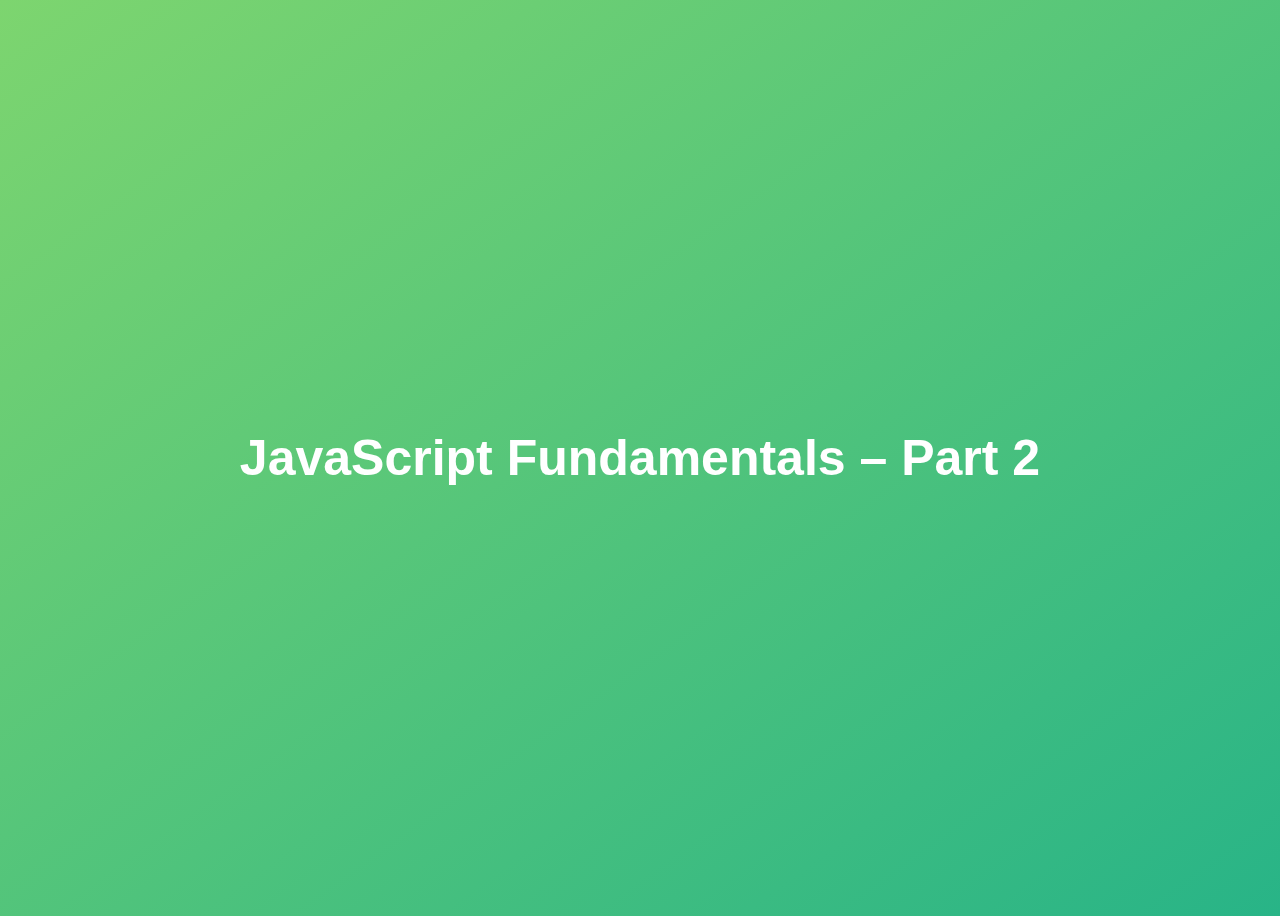
<file: 002_Fundamental2/index.html>
<!DOCTYPE html>
<html lang="en">
  <head>
    <meta charset="UTF-8" />
    <meta name="viewport" content="width=device-width, initial-scale=1.0" />
    <meta http-equiv="X-UA-Compatible" content="ie=edge" />
    <title>JavaScript Fundamentals – Part 2</title>
    <style>
      body {
        height: 100vh;
        display: flex;
        align-items: center;
        background: linear-gradient(to top left, #28b487, #7dd56f);
      }
      h1 {
        font-family: sans-serif;
        font-size: 50px;
        line-height: 1.3;
        width: 100%;
        padding: 30px;
        text-align: center;
        color: white;
      }
    </style>
  </head>
  <body>
    <h1>JavaScript Fundamentals – Part 2</h1>
    <script src="script.js"></script>
  </body>
</html>
</file>
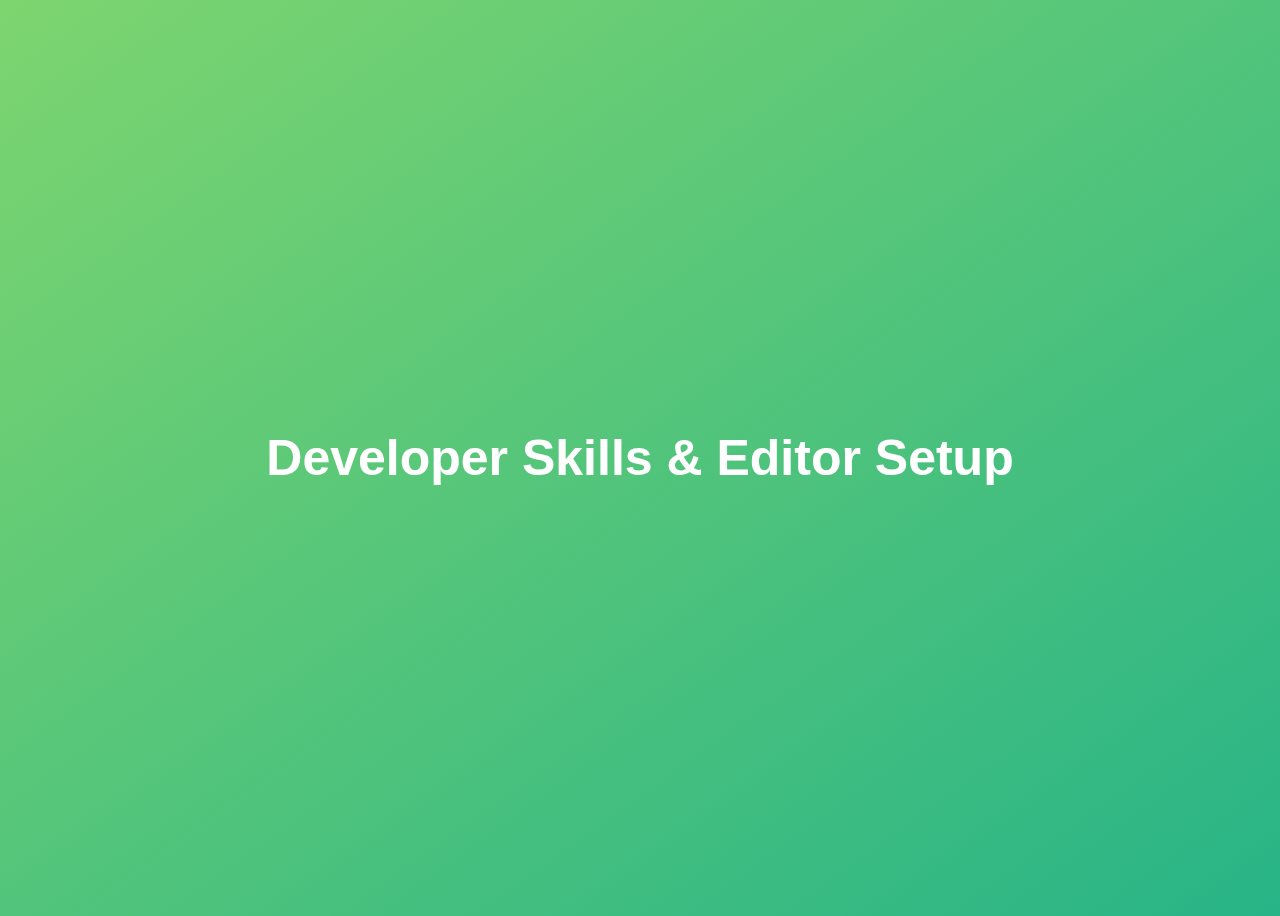
<file: 003_Developer_tools/index.html>
<!DOCTYPE html>
<html lang="en">
  <head>
    <meta charset="UTF-8" />
    <meta name="viewport" content="width=device-width, initial-scale=1.0" />
    <meta http-equiv="X-UA-Compatible" content="ie=edge" />
    <title>Developer Skills & Editor Setup</title>
    <style>
      body {
        height: 100vh;
        display: flex;
        align-items: center;
        background: linear-gradient(to top left, #28b487, #7dd56f);
      }
      h1 {
        font-family: sans-serif;
        font-size: 50px;
        line-height: 1.3;
        width: 100%;
        padding: 30px;
        text-align: center;
        color: white;
      }
    </style>
  </head>
  <body>
    <h1>Developer Skills & Editor Setup</h1>
    <script src="script.js"></script>
  </body>
</html>
</file>
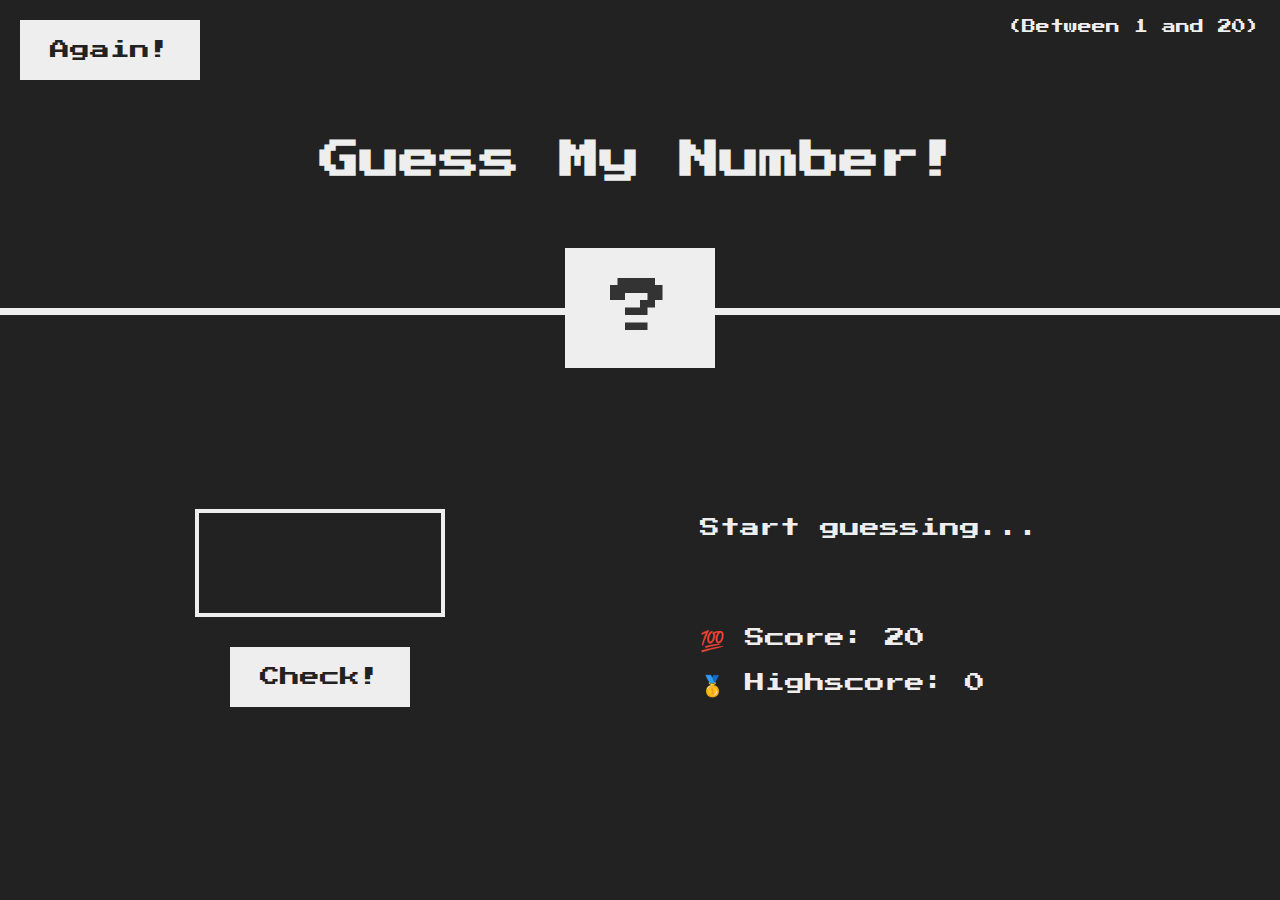
<file: 005/index.html>
<!DOCTYPE html>
<html lang="en">
  <head>
    <meta charset="UTF-8" />
    <meta name="viewport" content="width=device-width, initial-scale=1.0" />
    <meta http-equiv="X-UA-Compatible" content="ie=edge" />
    <link rel="stylesheet" href="style.css" />
    <title>Guess My Number!</title>
  </head>
  <body>
    <header>
      <h1>Guess My Number!</h1>
      <p class="between">(Between 1 and 20)</p>
      <button class="btn again">Again!</button>
      <div class="number">?</div>
    </header>
    <main>
      <section class="left">
        <input type="number" class="guess" />
        <button class="btn check">Check!</button>
      </section>
      <section class="right">
        <p class="message">Start guessing...</p>
        <p class="label-score">💯 Score: <span class="score">20</span></p>
        <p class="label-highscore">
          🥇 Highscore: <span class="highscore">0</span>
        </p>
      </section>
    </main>
    <script src="script.js"></script>
  </body>
</html>
</file>
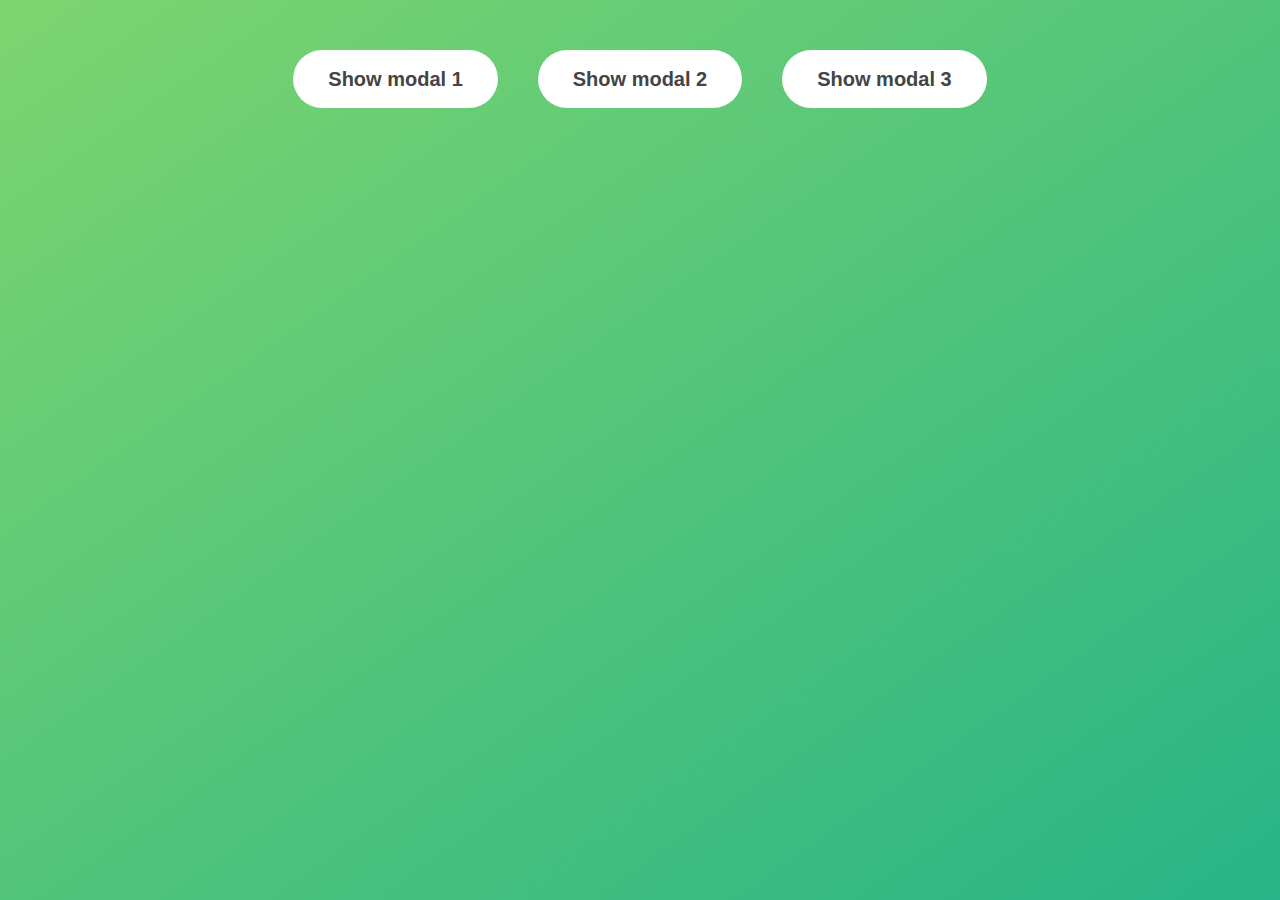
<file: 006_Modal/index.html>
<!DOCTYPE html>
<html lang="en">
  <head>
    <meta charset="UTF-8" />
    <meta name="viewport" content="width=device-width, initial-scale=1.0" />
    <meta http-equiv="X-UA-Compatible" content="ie=edge" />
    <link rel="stylesheet" href="style.css" />
    <title>Modal window</title>
  </head>
  <body>
    <button class="show-modal">Show modal 1</button>
    <button class="show-modal">Show modal 2</button>
    <button class="show-modal">Show modal 3</button>

    <div class="modal hidden">
      <button class="close-modal">&times;</button>
      <h1>I'm a modal window 😍</h1>
      <p>
        Lorem ipsum dolor sit amet, consectetur adipisicing elit, sed do eiusmod
        tempor incididunt ut labore et dolore magna aliqua. Ut enim ad minim
        veniam, quis nostrud exercitation ullamco laboris nisi ut aliquip ex ea
        commodo consequat. Duis aute irure dolor in reprehenderit in voluptate
        velit esse cillum dolore eu fugiat nulla pariatur. Excepteur sint
        occaecat cupidatat non proident, sunt in culpa qui officia deserunt
        mollit anim id est laborum.
      </p>
    </div>
    <div class="overlay hidden"></div>

    <script src="script.js"></script>
  </body>
</html>
</file>
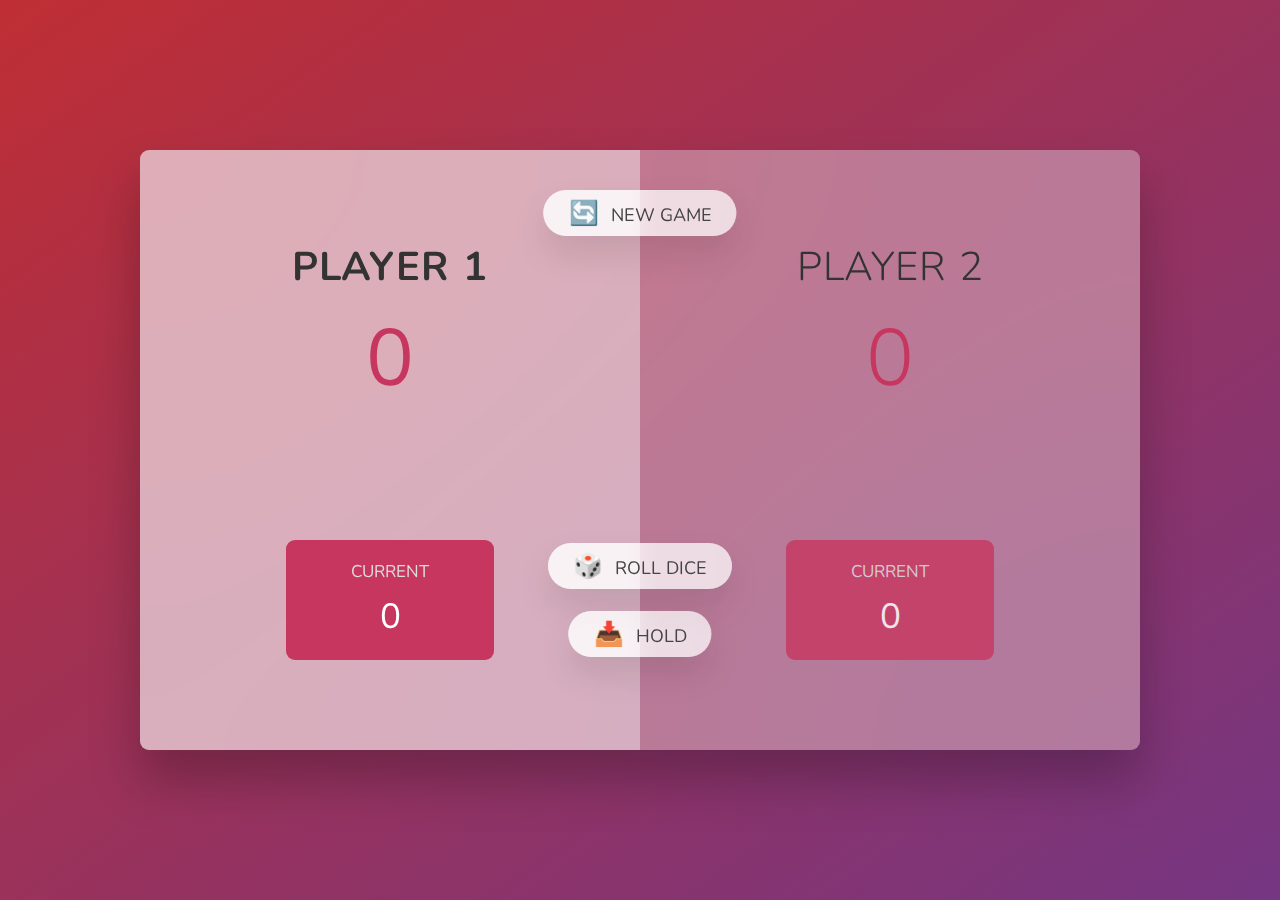
<file: 007_Pig_game/index.html>
<!DOCTYPE html>
<html lang="en">
  <head>
    <meta charset="UTF-8" />
    <meta name="viewport" content="width=device-width, initial-scale=1.0" />
    <meta http-equiv="X-UA-Compatible" content="ie=edge" />
    <link rel="stylesheet" href="style.css" />
    <title>Pig Game</title>
  </head>
  <body>
    <main>
      <section class="player player--0 player--active">
        <h2 class="name" id="name--0">Player 1</h2>
        <p class="score" id="score--0">43</p>
        <div class="current">
          <p class="current-label">Current</p>
          <p class="current-score" id="current--0">0</p>
        </div>
      </section>
      <section class="player player--1">
        <h2 class="name" id="name--1">Player 2</h2>
        <p class="score" id="score--1">24</p>
        <div class="current">
          <p class="current-label">Current</p>
          <p class="current-score" id="current--1">0</p>
        </div>
      </section>

      <img src="dice-5.png" alt="Playing dice" class="dice" />
      <button class="btn btn--new">🔄 New game</button>
      <button class="btn btn--roll">🎲 Roll dice</button>
      <button class="btn btn--hold">📥 Hold</button>
    </main>
    <script src="script.js"></script>
  </body>
</html>
</file>
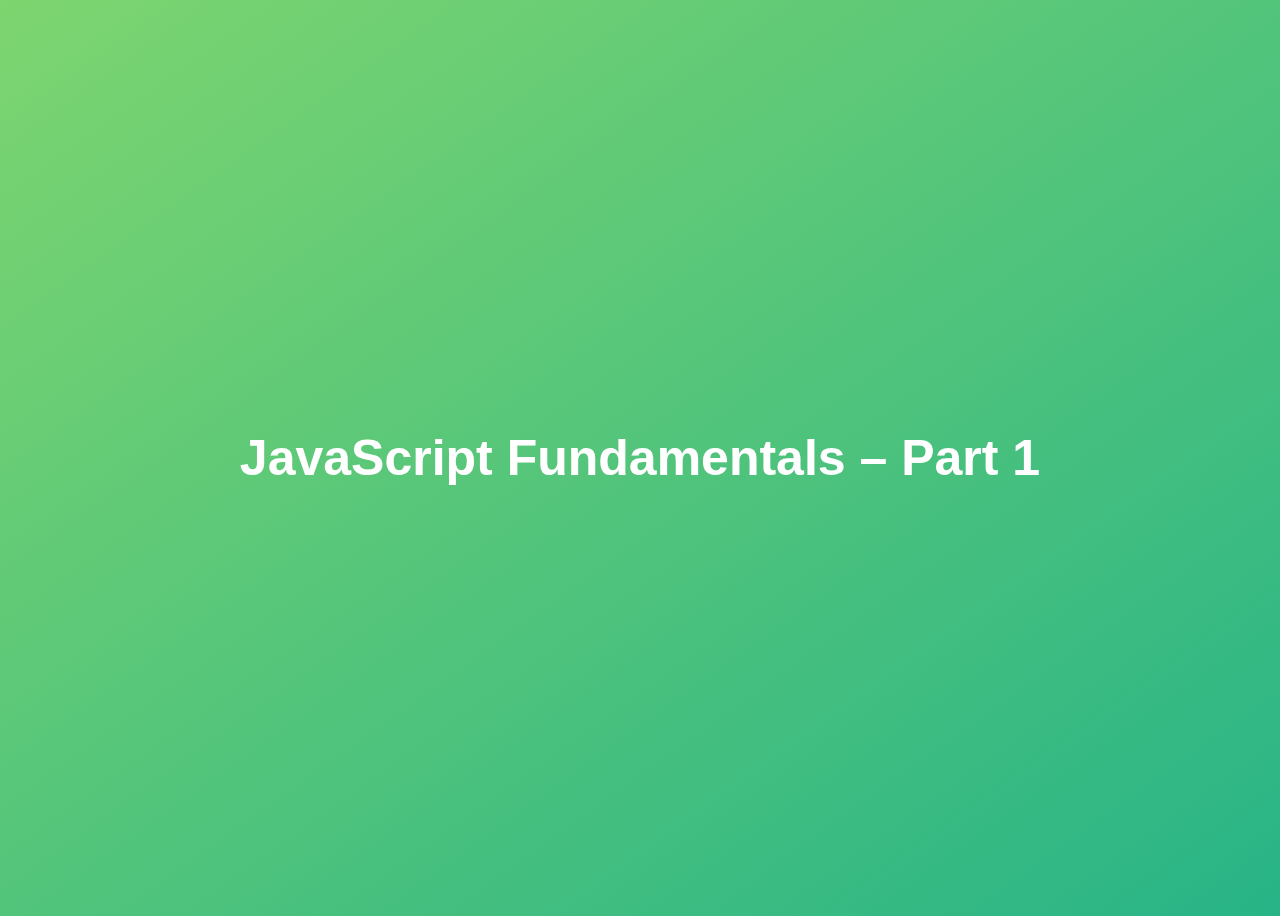
<file: 001/starter/index.html>
<!DOCTYPE html>
<html lang="en">
  <head>
    <meta charset="UTF-8" />
    <meta name="viewport" content="width=device-width, initial-scale=1.0" />
    <meta http-equiv="X-UA-Compatible" content="ie=edge" />
    <title>JavaScript Fundamentals – Part 1</title>
    <style>
      body {
        height: 100vh;
        display: flex;
        align-items: center;
        background: linear-gradient(to top left, #28b487, #7dd56f);
      }
      h1 {
        font-family: sans-serif;
        font-size: 50px;
        line-height: 1.3;
        width: 100%;
        padding: 30px;
        text-align: center;
        color: white;
      }
    </style>

  </head>
  <body>
    <h1>JavaScript Fundamentals – Part 1</h1>
  </body>

  <script src="script.js"></script>

</html>
</file>
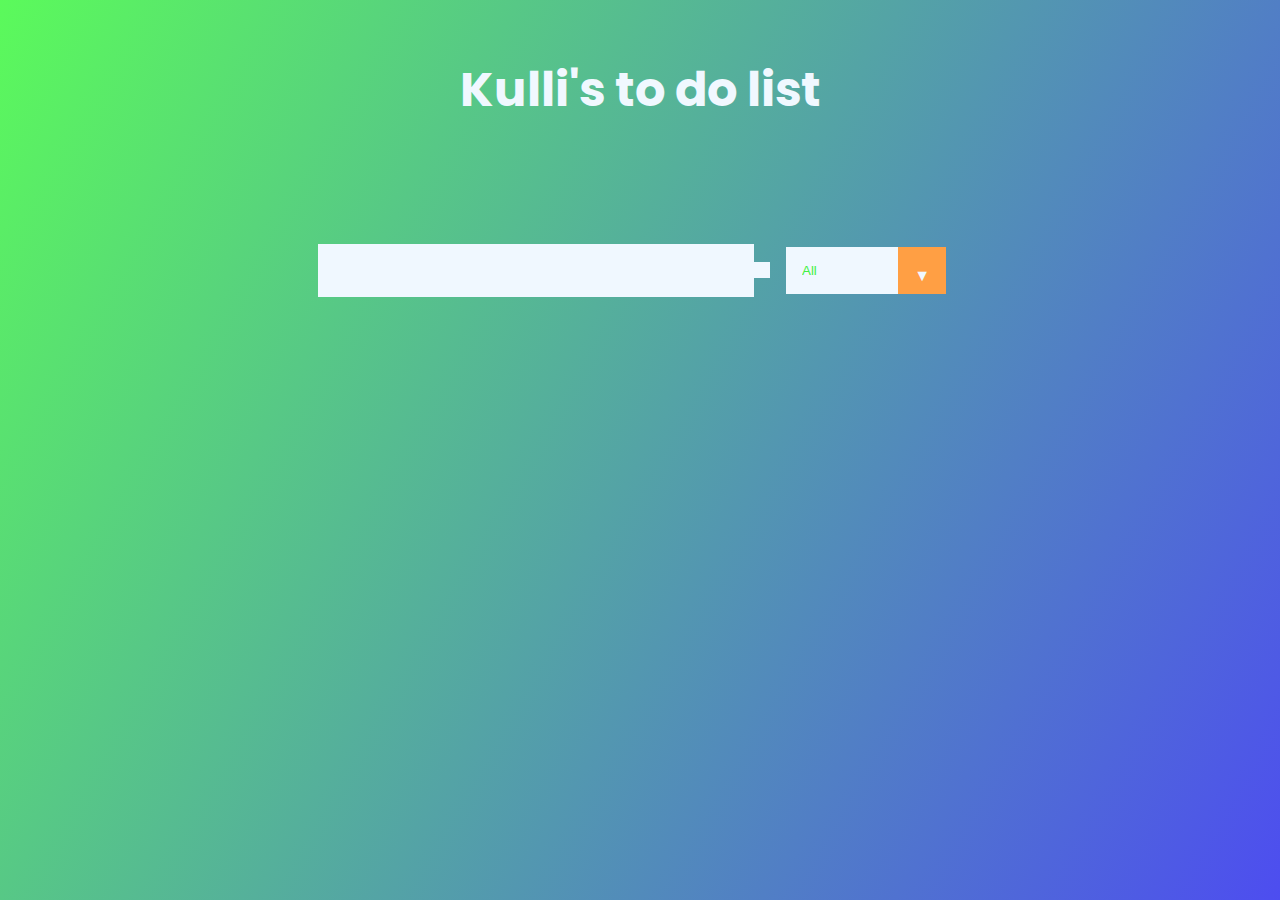
<file: Projects/001_todo_list/index.html>
<!DOCTYPE html>
<html lang="en">
  <head>
    <meta charset="UTF-8" />
    <meta http-equiv="X-UA-Compatible" content="IE=edge" />
    <meta name="viewport" content="width=device-width, initial-scale=1.0" />
    <link rel="preconnect" href="https://fonts.gstatic.com" />
    <link
      href="https://fonts.googleapis.com/css2?family=Poppins&display=swap"
      rel="stylesheet"
    />
    <link
      rel="stylesheet"
      href="https://cdnjs.cloudflare.com/ajax/libs/font-awesome/5.15.3/css/all.min.css"
      integrity="sha512-iBBXm8fW90+nuLcSKlbmrPcLa0OT92xO1BIsZ+ywDWZCvqsWgccV3gFoRBv0z+8dLJgyAHIhR35VZc2oM/gI1w=="
      crossorigin="anonymous"
      referrerpolicy="no-referrer"
    />
    <link rel="stylesheet" href="style.css" />
    <title>Todo List</title>
  </head>
  <body>
    <header>
      <h1>Kulli's to do list</h1>
    </header>

    <form>
      <input type="text" class="todo-input" />
      <button class="todo-button" type="submit">
        <i class="fas fa-plus-square"></i>
      </button>
      <div class="select">
        <select name="todos" class="filter-todo">
          <option value="all">All</option>
          <option value="completed">Completed</option>
          <option value="uncompleted">Uncompleted</option>
        </select>
      </div>
    </form>
    <div class="todo-container">
      <ul class="todo-list"></ul>
    </div>
    <script src="./app.js"></script>
  </body>
</html>
</file>
<file: 005/style.css>
@import url('https://fonts.googleapis.com/css?family=Press+Start+2P&display=swap');

* {
  margin: 0;
  padding: 0;
  box-sizing: inherit;
}

html {
  font-size: 62.5%;
  box-sizing: border-box;
}

body {
  font-family: 'Press Start 2P', sans-serif;
  color: #eee;
  background-color: #222;
  /* background-color: #60b347; */
}

/* LAYOUT */
header {
  position: relative;
  height: 35vh;
  border-bottom: 7px solid #eee;
}

main {
  height: 65vh;
  color: #eee;
  display: flex;
  align-items: center;
  justify-content: space-around;
}

.left {
  width: 52rem;
  display: flex;
  flex-direction: column;
  align-items: center;
}

.right {
  width: 52rem;
  font-size: 2rem;
}

/* ELEMENTS STYLE */
h1 {
  font-size: 4rem;
  text-align: center;
  position: absolute;
  width: 100%;
  top: 52%;
  left: 50%;
  transform: translate(-50%, -50%);
}

.number {
  background: #eee;
  color: #333;
  font-size: 6rem;
  width: 15rem;
  padding: 3rem 0rem;
  text-align: center;
  position: absolute;
  bottom: 0;
  left: 50%;
  transform: translate(-50%, 50%);
}

.between {
  font-size: 1.4rem;
  position: absolute;
  top: 2rem;
  right: 2rem;
}

.again {
  position: absolute;
  top: 2rem;
  left: 2rem;
}

.guess {
  background: none;
  border: 4px solid #eee;
  font-family: inherit;
  color: inherit;
  font-size: 5rem;
  padding: 2.5rem;
  width: 25rem;
  text-align: center;
  display: block;
  margin-bottom: 3rem;
}

.btn {
  border: none;
  background-color: #eee;
  color: #222;
  font-size: 2rem;
  font-family: inherit;
  padding: 2rem 3rem;
  cursor: pointer;
}

.btn:hover {
  background-color: #ccc;
}

.message {
  margin-bottom: 8rem;
  height: 3rem;
}

.label-score {
  margin-bottom: 2rem;
}
</file>
<file: 006_Modal/style.css>
* {
  margin: 0;
  padding: 0;
  box-sizing: inherit;
}

html {
  font-size: 62.5%;
  box-sizing: border-box;
}

body {
  font-family: sans-serif;
  color: #333;
  line-height: 1.5;
  height: 100vh;
  position: relative;
  display: flex;
  align-items: flex-start;
  justify-content: center;
  background: linear-gradient(to top left, #28b487, #7dd56f);
}

.show-modal {
  font-size: 2rem;
  font-weight: 600;
  padding: 1.75rem 3.5rem;
  margin: 5rem 2rem;
  border: none;
  background-color: #fff;
  color: #444;
  border-radius: 10rem;
  cursor: pointer;
}

.close-modal {
  position: absolute;
  top: 1.2rem;
  right: 2rem;
  font-size: 5rem;
  color: #333;
  cursor: pointer;
  border: none;
  background: none;
}

h1 {
  font-size: 2.5rem;
  margin-bottom: 2rem;
}

p {
  font-size: 1.8rem;
}

/* -------------------------- */
/* CLASSES TO MAKE MODAL WORK */
.hidden {
  display: none;
}

.modal {
  position: absolute;
  top: 50%;
  left: 50%;
  transform: translate(-50%, -50%);
  width: 70%;

  background-color: white;
  padding: 6rem;
  border-radius: 5px;
  box-shadow: 0 3rem 5rem rgba(0, 0, 0, 0.3);
  z-index: 10;
}

.overlay {
  position: absolute;
  top: 0;
  left: 0;
  width: 100%;
  height: 100%;
  background-color: rgba(0, 0, 0, 0.6);
  backdrop-filter: blur(3px);
  z-index: 5;
}
</file>
<file: 007_Pig_game/style.css>
@import url('https://fonts.googleapis.com/css2?family=Nunito&display=swap');

* {
  margin: 0;
  padding: 0;
  box-sizing: inherit;
}

html {
  font-size: 62.5%;
  box-sizing: border-box;
}

body {
  font-family: 'Nunito', sans-serif;
  font-weight: 400;
  height: 100vh;
  color: #333;
  background-image: linear-gradient(to top left, #753682 0%, #bf2e34 100%);
  display: flex;
  align-items: center;
  justify-content: center;
}

/* LAYOUT */
main {
  position: relative;
  width: 100rem;
  height: 60rem;
  background-color: rgba(255, 255, 255, 0.35);
  backdrop-filter: blur(200px);
  filter: blur();
  box-shadow: 0 3rem 5rem rgba(0, 0, 0, 0.25);
  border-radius: 9px;
  overflow: hidden;
  display: flex;
}

.player {
  flex: 50%;
  padding: 9rem;
  display: flex;
  flex-direction: column;
  align-items: center;
  transition: all 0.75s;
}

/* ELEMENTS */
.name {
  position: relative;
  font-size: 4rem;
  text-transform: uppercase;
  letter-spacing: 1px;
  word-spacing: 2px;
  font-weight: 300;
  margin-bottom: 1rem;
}

.score {
  font-size: 8rem;
  font-weight: 300;
  color: #c7365f;
  margin-bottom: auto;
}

.player--active {
  background-color: rgba(255, 255, 255, 0.4);
}
.player--active .name {
  font-weight: 700;
}
.player--active .score {
  font-weight: 400;
}

.player--active .current {
  opacity: 1;
}

.current {
  background-color: #c7365f;
  opacity: 0.8;
  border-radius: 9px;
  color: #fff;
  width: 65%;
  padding: 2rem;
  text-align: center;
  transition: all 0.75s;
}

.current-label {
  text-transform: uppercase;
  margin-bottom: 1rem;
  font-size: 1.7rem;
  color: #ddd;
}

.current-score {
  font-size: 3.5rem;
}

/* ABSOLUTE POSITIONED ELEMENTS */
.btn {
  position: absolute;
  left: 50%;
  transform: translateX(-50%);
  color: #444;
  background: none;
  border: none;
  font-family: inherit;
  font-size: 1.8rem;
  text-transform: uppercase;
  cursor: pointer;
  font-weight: 400;
  transition: all 0.2s;

  background-color: white;
  background-color: rgba(255, 255, 255, 0.6);
  backdrop-filter: blur(10px);

  padding: 0.7rem 2.5rem;
  border-radius: 50rem;
  box-shadow: 0 1.75rem 3.5rem rgba(0, 0, 0, 0.1);
}

.btn::first-letter {
  font-size: 2.4rem;
  display: inline-block;
  margin-right: 0.7rem;
}

.btn--new {
  top: 4rem;
}
.btn--roll {
  top: 39.3rem;
}
.btn--hold {
  top: 46.1rem;
}

.btn:active {
  transform: translate(-50%, 3px);
  box-shadow: 0 1rem 2rem rgba(0, 0, 0, 0.15);
}

.btn:focus {
  outline: none;
}

.dice {
  position: absolute;
  left: 50%;
  top: 16.5rem;
  transform: translateX(-50%);
  height: 10rem;
  box-shadow: 0 2rem 5rem rgba(0, 0, 0, 0.2);
}

.player--winner {
  background-color: #2f2f2f;
}

.player--winner .name {
  font-weight: 700;
  color: #c7365f;
}

.hidden {
  display: none;
}
</file>
<file: Projects/001_todo_list/style.css>
* {
  margin: 0;
  padding: 0;
  box-sizing: border-box;
}

body {
  background-image: linear-gradient(120deg, rgb(91, 250, 91), rgb(77, 77, 240));
  color: aliceblue;
  font-family: "Poppins", sans-serif;
  min-height: 100vh;
}

header {
  font-size: 1.5rem;
}

header,
form {
  min-height: 20vh;
  display: flex;
  justify-content: center;
  align-items: center;
}

form input,
form button {
  padding: 0.5rem;
  font-size: 2rem;
  border: white;
  background-color: aliceblue;
}
form button {
  color: rgb(91, 250, 91);
  background-color: aliceblue;
  cursor: pointer;
  transition: all 0.3s ease;
}
form button:hover {
  background-color: rgb(67, 241, 67);
  color: aliceblue;
}

.todo-container {
  display: flex;
  justify-content: center;
  align-items: center;
}
.todo-list {
  min-width: 30%;
  list-style: none;
}
.todo {
  margin: 0.5rem;
  background-color: aliceblue;
  color: black;
  font-size: 1.5rem;
  display: flex;
  justify-content: space-between;
  align-items: center;
  transition: all 0.5s ease;
}

.todo li {
  flex: 1;
}
.trash-btn,
.complete-btn {
  background-color: rgb(67, 241, 67);
  color: aliceblue;
  border: 1px solid white;
  padding: 1rem;
  cursor: pointer;
  font-size: 1rem;
}
.complete-btn {
  background-color: rgb(255, 159, 68);
}
.todo-item {
  padding: 0rem 0.5rem;
}
.fa-trash,
.fa-check {
  pointer-events: none;
}
.completed {
  text-decoration: line-through;
  opacity: 0.5;
}
.fall {
  transform: translateY(8rem) rotateZ(20deg);
  opacity: 0;
}
select {
  -webkit-appearance: none;
  -moz-appearance: none;
  appearance: none;
  outline: none;
  border: none;
}
.select {
  margin: 1rem;
  position: relative;
  overflow: hidden;
}
select {
  color: rgb(67, 241, 67);
  background-color: aliceblue;
  width: 10rem;
  cursor: pointer;
  padding: 1rem;
}
.select::after {
  content: "\25BC";
  position: absolute;
  background-color: rgb(255, 159, 68);
  top: 0;
  right: 0;
  padding: 1rem;
  pointer-events: none;
}

.select:hover::after {
  background-color: aliceblue;
  color: rgb(255, 159, 68);
}
</file>
